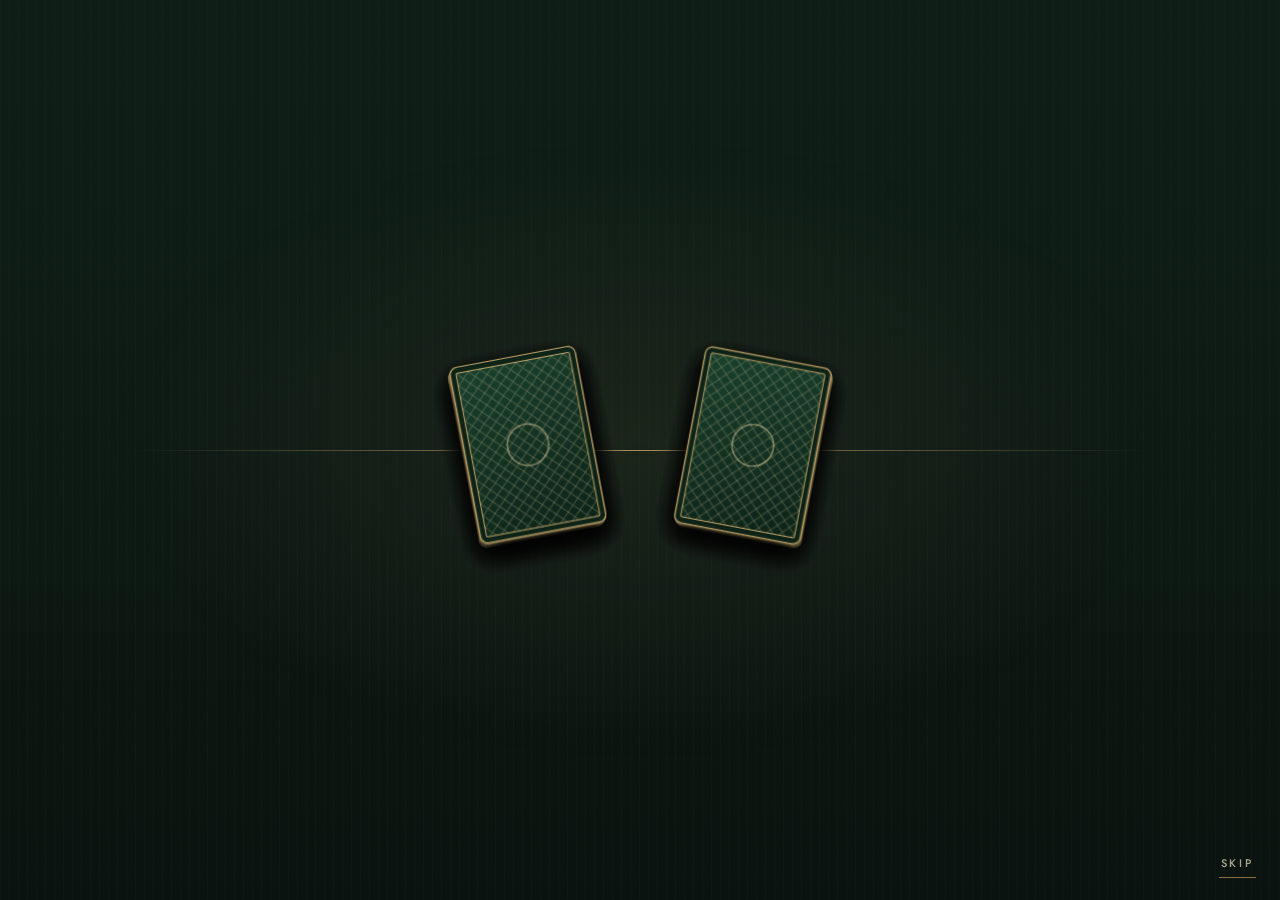
<file: web/index.html>
<!doctype html>
<html lang="en">
<head>
<meta charset="utf-8">
<meta name="viewport" content="width=device-width, initial-scale=1">
<title>Gilded Ace</title>
<meta name="description" content="Gilded Ace: a private card club. Play-money Blackjack, Red Dog and Texas Hold'em with friends.">
<meta name="theme-color" content="#0b1410">
<meta property="og:title" content="Gilded Ace · A Private Card Club">
<meta property="og:description" content="Private play-money card tables. Blackjack, Red Dog and Texas Hold'em.">
<meta property="og:image" content="/logo.svg">
<link rel="icon" href="logo.svg" type="image/svg+xml">
<link rel="apple-touch-icon" href="logo.svg">
<link rel="preconnect" href="https://fonts.googleapis.com">
<link rel="preconnect" href="https://fonts.gstatic.com" crossorigin>
<link href="https://fonts.googleapis.com/css2?family=Cormorant+Garamond:ital,wght@0,500;0,600;0,700;1,500;1,600&family=Cormorant+SC:wght@500;600;700&family=Jost:wght@400;500;600&display=swap" rel="stylesheet">
<link rel="stylesheet" href="style.css">
<script src="deck.js" defer></script>
<script src="intro.js" defer></script>
<script src="app.js" defer></script>
</head>
<body>

<!-- Shared crest, drawn once and reused with <use>. -->
<svg width="0" height="0" style="position:absolute" aria-hidden="true">
  <defs>
    <linearGradient id="brass" x1="0" y1="0" x2="0" y2="1">
      <stop offset="0" stop-color="#ead7a2"/>
      <stop offset=".5" stop-color="#c2a468"/>
      <stop offset="1" stop-color="#8a7040"/>
    </linearGradient>
    <path id="crestRing" d="M100,100 m-77,0 a77,77 0 1,1 154,0 a77,77 0 1,1 -154,0"/>
    <symbol id="spade" viewBox="0 0 64 64">
      <path d="M32 6c-7.5 9.8-18 15.2-18 24.8 0 5.9 4.6 10 9.8 10 3.3 0 5.7-1.3 7-3.4-.6 4.9-2.9 9-6.4 11.9h15.2c-3.5-2.9-5.8-7-6.4-11.9 1.3 2.1 3.7 3.4 7 3.4 5.2 0 9.8-4.1 9.8-10C50 21.2 39.5 15.8 32 6z"/>
    </symbol>
    <symbol id="crest" viewBox="0 0 200 200">
      <circle cx="100" cy="100" r="97" fill="#0e2119" stroke="url(#brass)" stroke-width="1.6"/>
      <circle cx="100" cy="100" r="91" fill="none" stroke="url(#brass)" stroke-width=".6"/>
      <text fill="url(#brass)" font-family="'Cormorant SC', Georgia, serif" font-size="13" font-weight="600" letter-spacing="2">
        <textPath href="#crestRing" textLength="470" lengthAdjust="spacing">Gilded Ace · A Private Card Club · Est. MMXXVI ·</textPath>
      </text>
      <circle cx="100" cy="100" r="64" fill="none" stroke="url(#brass)" stroke-width="1.2"/>
      <circle cx="100" cy="100" r="60" fill="none" stroke="url(#brass)" stroke-width=".5" stroke-dasharray="1.5 3"/>
      <use href="#spade" x="62" y="58" width="76" height="76" fill="url(#brass)"/>
      <path d="M78 146h44" stroke="url(#brass)" stroke-width=".8"/>
      <path d="M100 142l3 4-3 4-3-4z" fill="url(#brass)"/>
    </symbol>
  </defs>
</svg>

<!-- Opening sequence (intro.js). Removed from the page once it finishes. -->
<div id="intro" class="intro" aria-hidden="true">
  <div class="intro-curtain top"></div>
  <div class="intro-curtain bottom"></div>
  <div class="intro-stage">
    <div class="intro-line"></div>
    <div id="introDeck" class="intro-deck"></div>
    <svg class="intro-crest" viewBox="0 0 200 200"><use href="#crest"/></svg>
    <div class="intro-word">Gilded Ace</div>
    <div class="intro-tag">A private card club</div>
  </div>
  <button id="introSkip" class="intro-skip" type="button">Skip</button>
</div>

<!-- Join screen -->
<main id="join" class="join" hidden>
  <svg class="crest-xl" viewBox="0 0 200 200" role="img" aria-label="Gilded Ace crest"><use href="#crest"/></svg>
  <h1 class="wordmark">Gilded Ace</h1>
  <p class="tagline">A private card club</p>
  <div class="rule" aria-hidden="true"><span>&spades;</span></div>
  <form id="joinForm" class="panel">
    <label for="nameInput">Your name, for the register</label>
    <input id="nameInput" class="input" type="text" maxlength="16" autocomplete="off" placeholder="e.g. Whitmore" required>
    <p id="joinHelp" class="help">2 to 16 letters, digits, underscore or dash. Members begin with 1,000 house chips.</p>
    <button class="btn primary full" type="submit">Take your seat</button>
  </form>
  <ul class="games" aria-label="Games at the tables">
    <li><i>I</i><b>Blackjack</b><span>Twenty-one, dealer stands on seventeen</span></li>
    <li><i>II</i><b>Red Dog</b><span>Wager on the card between</span></li>
    <li><i>III</i><b>Hold'em</b><span>No-limit poker among friends</span></li>
  </ul>
  <p class="fine">Play money only &middot; membership is complimentary</p>
</main>

<!-- Lobby: list of rooms, create a room, join by code -->
<div id="lobby" class="room" hidden>
  <header class="hdr">
    <nav class="hdr-side">
      <button class="hbtn" data-drawer="rules">Rules</button>
      <button class="hbtn" data-drawer="leaderboard">Leaderboard</button>
      <button class="hbtn" data-drawer="history">History</button>
    </nav>
    <div class="brand"><h1><img class="logo-sm" src="logo.svg" alt="" width="34" height="34">Gilded Ace</h1><small>The drawing room</small></div>
    <div class="hdr-side right">
      <span id="lobbyBalance" class="balance">&nbsp;</span>
      <button id="lobbyLeave" class="hbtn">Leave</button>
    </div>
  </header>
  <div class="lobby-grid">
    <section class="panel">
      <h2>Open a room</h2>
      <form id="createForm">
        <label for="roomName">Room name</label>
        <input id="roomName" class="input" type="text" maxlength="24" autocomplete="off" placeholder="The Library">
        <button class="btn primary full" type="submit">Create room</button>
      </form>
      <h2>Join with a code</h2>
      <form id="codeForm">
        <label for="roomCode">Room code</label>
        <input id="roomCode" class="input code" type="text" maxlength="5" autocomplete="off" placeholder="K7Q2X">
        <button class="btn full" type="submit">Join room</button>
      </form>
    </section>
    <section class="panel">
      <h2>Rooms</h2>
      <div id="roomList" class="room-list"></div>
    </section>
  </div>
</div>

<!-- Table screen -->
<div id="room" class="room" hidden>
  <header class="hdr">
    <nav class="hdr-side">
      <button class="hbtn" data-drawer="rules">Rules</button>
      <button class="hbtn" data-drawer="leaderboard">Leaderboard</button>
      <button class="hbtn" data-drawer="history">History</button>
    </nav>
    <div class="brand"><h1><img class="logo-sm" src="logo.svg" alt="" width="34" height="34">Gilded Ace</h1><small id="subtitle">Play money</small></div>
    <div class="hdr-side right">
      <button id="codeBtn" class="hbtn code-chip" title="Copy the room code to invite friends">Code</button>
      <span id="balance" class="balance">&nbsp;</span>
      <button id="leaveBtn" class="hbtn">Leave room</button>
    </div>
  </header>

  <div class="middle">
    <section class="plaque" aria-label="Table log">
      <h2>The Ledger</h2>
      <div id="log" class="log" aria-live="polite"></div>
    </section>
    <section class="tablearea">
      <div id="table" class="tablebox"></div>
    </section>
  </div>

  <section id="dock" class="dock" aria-live="assertive"></section>
</div>

<div id="banner" class="banner" role="status" hidden></div>

<div id="dim" class="dim" hidden></div>
<aside id="drawer" class="drawer" hidden aria-modal="true" role="dialog">
  <button id="drawerClose" class="xbtn" aria-label="Close">&times;</button>
  <div id="drawerBody"></div>
</aside>

</body>
</html>
</file>
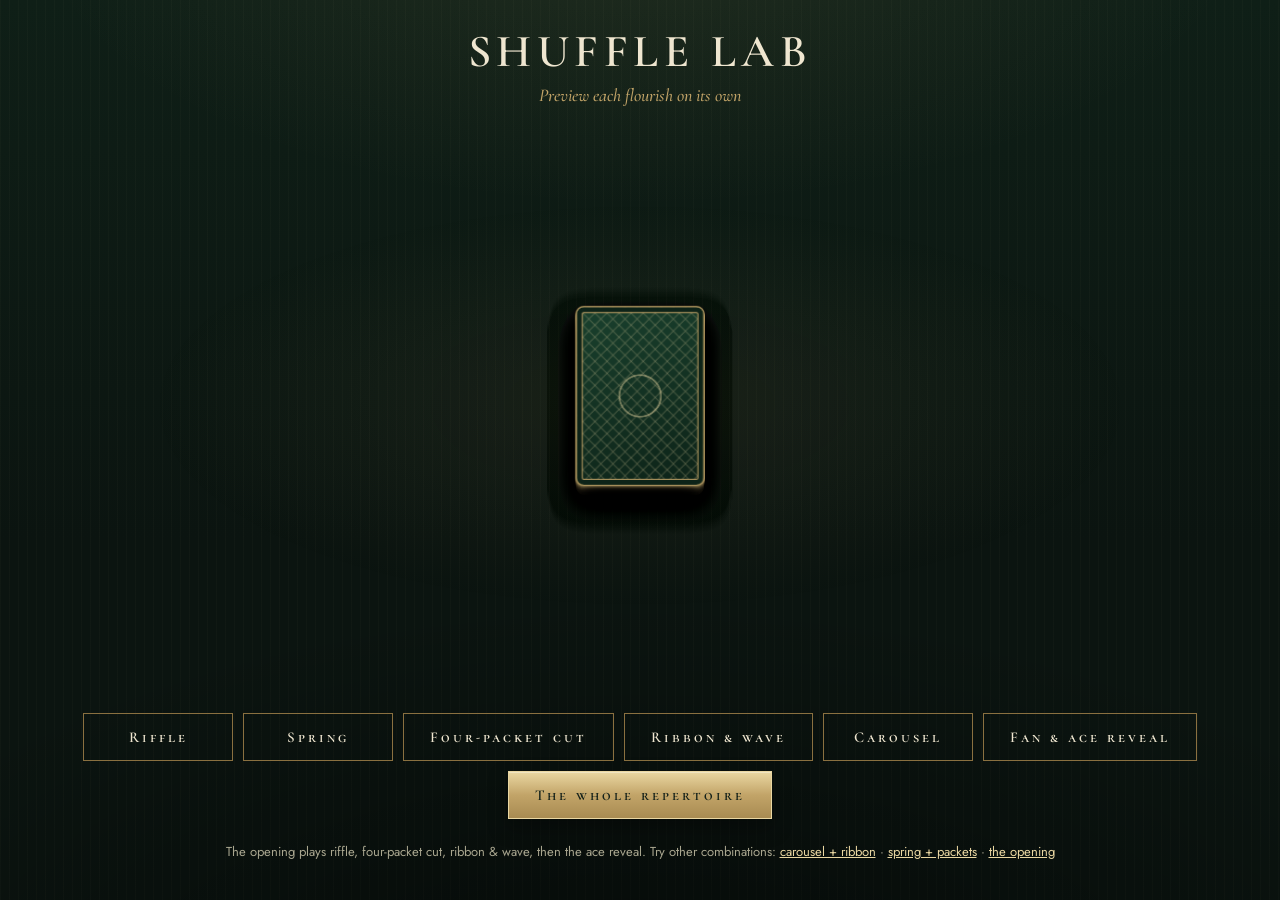
<file: web/shuffles.html>
<!doctype html>
<html lang="en">
<head>
<meta charset="utf-8">
<meta name="viewport" content="width=device-width, initial-scale=1">
<title>Shuffle Lab · Gilded Ace</title>
<meta name="theme-color" content="#0b1410">
<link rel="icon" href="logo.svg" type="image/svg+xml">
<link rel="preconnect" href="https://fonts.googleapis.com">
<link rel="preconnect" href="https://fonts.gstatic.com" crossorigin>
<link href="https://fonts.googleapis.com/css2?family=Cormorant+Garamond:ital,wght@0,500;0,600;0,700;1,500;1,600&family=Cormorant+SC:wght@500;600;700&family=Jost:wght@400;500;600&display=swap" rel="stylesheet">
<link rel="stylesheet" href="style.css">
<style>
  body { overflow-x: hidden; }
  .lab { min-height: 100%; display: flex; flex-direction: column; }
  .lab-head { text-align: center; padding: 28px 16px 8px; }
  .lab-head h1 { margin: 0; font: 600 clamp(30px, 5vw, 46px)/1 var(--serif); letter-spacing: .12em; text-transform: uppercase; }
  .lab-head p { margin: 10px 0 0; font: italic 500 18px var(--serif); color: var(--brass); }
  .lab-stage { position: relative; flex: 1; min-height: 460px; perspective: 1400px; overflow: hidden;
    background: radial-gradient(ellipse 55% 50% at 50% 50%, rgba(194,164,104,.08), transparent 70%); }
  .lab-bar { display: flex; flex-wrap: wrap; justify-content: center; gap: 10px; padding: 16px 16px 10px; }
  .lab-bar .btn { min-width: 150px; }
  .lab-note { text-align: center; padding: 0 16px 26px; font-size: 13px; color: var(--muted); }
  .lab-note a { color: var(--brass-hi); }
  .lab-now { position: absolute; left: 0; right: 0; bottom: 18px; text-align: center; font: italic 500 18px var(--serif); color: var(--brass); }
</style>
</head>
<body>
<div class="lab">
  <header class="lab-head">
    <h1>Shuffle Lab</h1>
    <p>Preview each flourish on its own</p>
  </header>
  <section class="lab-stage">
    <div id="labDeck" class="intro-deck"></div>
    <div id="labNow" class="lab-now"></div>
  </section>
  <nav class="lab-bar" id="labBar">
    <button class="btn" data-run="riffle">Riffle</button>
    <button class="btn" data-run="spring">Spring</button>
    <button class="btn" data-run="packets">Four-packet cut</button>
    <button class="btn" data-run="ribbon">Ribbon &amp; wave</button>
    <button class="btn" data-run="carousel">Carousel</button>
    <button class="btn" data-run="riffle,fanReveal">Fan &amp; ace reveal</button>
    <button class="btn primary" data-run="riffle,spring,packets,ribbon,carousel,fanReveal">The whole repertoire</button>
  </nav>
  <p class="lab-note">
    The opening plays riffle, four-packet cut, ribbon &amp; wave, then the ace reveal.
    Try other combinations: <a href="/?intro=carousel,ribbon">carousel + ribbon</a> ·
    <a href="/?intro=spring,packets">spring + packets</a> · <a href="/?intro">the opening</a>
  </p>
</div>
<script src="deck.js"></script>
<script>
  'use strict';
  (() => {
    const box = document.getElementById('labDeck');
    const now = document.getElementById('labNow');
    const buttons = [...document.querySelectorAll('[data-run]')];
    const names = { riffle: 'Riffle', spring: 'Spring', packets: 'Four-packet cut', ribbon: 'Ribbon & wave', carousel: 'Carousel', fanReveal: 'Fan & ace reveal' };
    let busy = false;
    let deck = new GADeck(box);
    deck.deal();

    async function play(list) {
      if (busy) return;
      busy = true;
      buttons.forEach((b) => { b.disabled = true; });
      deck = new GADeck(box);
      await deck.deal();
      for (const name of list) {
        now.textContent = names[name] || name;
        await GADeck.wait(180);
        await deck[name]();
      }
      await GADeck.wait(900);
      now.textContent = '';
      buttons.forEach((b) => { b.disabled = false; });
      busy = false;
    }
    buttons.forEach((b) => b.addEventListener('click', () => play(b.dataset.run.split(','))));
  })();
</script>
</body>
</html>
</file>
<file: web/style.css>
/* Gilded Ace - "Members' Club" theme: racing green, ivory, antique brass, mahogany. */
:root {
  --ink: #0b1410;          /* page */
  --green: #10241b;        /* panels */
  --green-2: #16301f;
  --felt-hi: #2b6046; --felt: #1a4430; --felt-lo: #0e271b;
  --wood-hi: #6a3a22; --wood: #4a2616; --wood-lo: #2a140b;
  --ivory: #efe6d0; --ivory-2: #e3d6b6; --muted: #a9a68f;
  --brass-hi: #ead7a2; --brass: #c2a468; --brass-lo: #8a7040;
  --oxblood: #6b1d24; --oxblood-hi: #8c2a32;
  --bad: #e7a1a1;
  --line: rgba(194,164,104,.28);
  --serif: 'Cormorant Garamond', Garamond, Georgia, serif;
  --caps: 'Cormorant SC', 'Cormorant Garamond', Georgia, serif;
  --sans: Jost, 'Helvetica Neue', system-ui, sans-serif;
  --ease: cubic-bezier(.2,.8,.2,1);
}
* { box-sizing: border-box; }
[hidden] { display: none !important; }
html, body { margin: 0; height: 100%; }
body {
  font-family: var(--sans); color: var(--ivory); background-color: var(--ink);
  background-image:
    radial-gradient(ellipse 80% 55% at 50% -10%, rgba(194,164,104,.10), transparent 60%),
    radial-gradient(ellipse 120% 90% at 50% 120%, rgba(0,0,0,.6), transparent 60%),
    repeating-linear-gradient(90deg, rgba(234,215,162,.022) 0 1px, transparent 1px 9px),
    linear-gradient(180deg, #0f1f17, #0b1410 60%);
  background-attachment: fixed;
  -webkit-font-smoothing: antialiased;
}
button { font-family: inherit; cursor: pointer; }
button:focus-visible, input:focus-visible { outline: 1px solid var(--brass-hi); outline-offset: 3px; }
.gold { color: var(--brass); }
::selection { background: var(--brass); color: var(--ink); }
* { scrollbar-width: thin; scrollbar-color: var(--brass-lo) transparent; }
::-webkit-scrollbar { width: 8px; height: 8px; }
::-webkit-scrollbar-thumb { background: var(--brass-lo); }
::-webkit-scrollbar-track { background: transparent; }

/* ---------- buttons ---------- */
.btn { font: 600 15px var(--caps); letter-spacing: .2em; padding: 12px 26px; min-height: 48px;
  border: 1px solid var(--brass-lo); background: transparent; color: var(--ivory);
  transition: border-color .2s, background .2s, color .2s, transform .08s; }
.btn:not(:disabled):hover { border-color: var(--brass); background: rgba(194,164,104,.06); }
.btn.primary { background: linear-gradient(180deg, var(--brass-hi), var(--brass) 50%, #a88b52); color: #14211a; border-color: var(--brass-hi);
  box-shadow: inset 0 1px 0 rgba(255,255,255,.35), 0 8px 20px rgba(0,0,0,.35); }
.btn.primary:not(:disabled):hover { background: linear-gradient(180deg, #f3e3b6, var(--brass-hi) 50%, var(--brass)); }
.btn:not(:disabled):active { transform: translateY(1px); }
.btn.small { padding: 7px 14px; min-height: 36px; font-size: 13px; }
.btn.full { width: 100%; }
.btn:disabled { opacity: .35; cursor: default; }
.btn kbd { font: 500 10px var(--sans); opacity: .6; margin-left: 6px; letter-spacing: .05em; }
.hbtn { font: 500 11px var(--sans); letter-spacing: .22em; text-transform: uppercase; color: var(--ivory-2); border: 0; border-bottom: 1px solid transparent;
  padding: 10px 4px; margin: 0 6px; background: transparent; transition: color .2s, border-color .2s; }
.hbtn:hover { color: var(--brass-hi); border-bottom-color: var(--brass); }
.pill { border: 1px solid var(--brass-lo); padding: 8px 14px; font: 500 11px var(--sans); letter-spacing: .16em; text-transform: uppercase; color: var(--ivory-2); background: transparent; transition: all .2s; }
.pill:hover { border-color: var(--brass); }
.pill.on { background: var(--brass); color: #14211a; border-color: var(--brass-hi); }

/* ---------- join ---------- */
.join { min-height: 100%; display: flex; flex-direction: column; align-items: center; justify-content: center; padding: 40px 16px; text-align: center; }
.crest-xl { width: 132px; height: 132px; margin-bottom: 22px; filter: drop-shadow(0 14px 24px rgba(0,0,0,.6)); animation: rise .9s var(--ease) both; }
.wordmark { margin: 0; font: 600 clamp(40px, 8vw, 76px)/1 var(--serif); letter-spacing: .14em; padding-left: .14em; text-transform: uppercase;
  color: var(--ivory); text-shadow: 0 2px 0 rgba(0,0,0,.4); animation: rise .9s .1s var(--ease) both; }
.tagline { margin: 14px 0 0; font: italic 500 20px var(--serif); letter-spacing: .06em; color: var(--brass); animation: rise .9s .2s var(--ease) both; }
.rule { display: flex; align-items: center; gap: 16px; margin: 22px 0 30px; color: var(--brass); font-size: 14px; animation: rise .9s .25s var(--ease) both; }
.rule::before, .rule::after { content: ""; width: 90px; height: 1px; background: linear-gradient(90deg, transparent, var(--brass)); }
.rule::after { background: linear-gradient(90deg, var(--brass), transparent); }
.panel { width: min(520px, 100%); text-align: left; padding: 30px 32px; position: relative;
  background: linear-gradient(170deg, rgba(22,48,31,.92), rgba(12,26,19,.96));
  border: 1px solid var(--brass-lo); box-shadow: inset 0 0 0 4px rgba(11,20,16,.9), inset 0 0 0 5px var(--line), 0 30px 60px rgba(0,0,0,.45); }
.join .panel { animation: rise .9s .32s var(--ease) both; }
.panel label { display: block; font: 500 10.5px var(--sans); letter-spacing: .28em; text-transform: uppercase; color: var(--brass); margin-bottom: 10px; }
.input { width: 100%; height: 52px; background: rgba(5,12,9,.6); border: 0; border-bottom: 1px solid var(--brass-lo); color: var(--ivory);
  font: 500 22px var(--serif); padding: 0 4px; transition: border-color .2s, background .2s; }
.input::placeholder { color: #5d6656; font-style: italic; }
.input:focus { outline: none; border-bottom-color: var(--brass-hi); background: rgba(5,12,9,.85); }
.help { margin: 12px 0 22px; font-size: 13px; line-height: 1.5; color: var(--muted); }
.help.err { color: var(--bad); }
.games { list-style: none; margin: 26px 0 0; padding: 0; width: min(520px, 100%); display: grid; grid-template-columns: repeat(3, 1fr); gap: 1px;
  background: var(--line); border: 1px solid var(--line); animation: rise .9s .4s var(--ease) both; }
.games li { background: rgba(11,20,16,.92); padding: 16px 12px 18px; text-align: center; transition: background .25s; }
.games li:hover { background: rgba(22,48,31,.95); }
.games i { display: block; font: italic 500 13px var(--serif); color: var(--brass-lo); margin-bottom: 2px; }
.games b { display: block; font: 600 19px var(--caps); letter-spacing: .08em; color: var(--ivory); margin-bottom: 4px; }
.games span { font-size: 12px; color: var(--muted); line-height: 1.4; }
.fine { margin-top: 30px; font: italic 500 15px var(--serif); letter-spacing: .04em; color: #7f8573; animation: rise .9s .45s var(--ease) both; }

/* ---------- lobby ---------- */
.lobby-grid { flex: 1; overflow-y: auto; display: grid; grid-template-columns: minmax(280px, 420px) minmax(0, 1fr); gap: 24px; align-items: start;
  width: 100%; max-width: 1200px; margin: 0 auto; padding: 30px 24px; }
.lobby-grid .panel { width: auto; }
.lobby-grid h2 { margin: 0 0 16px; font: 600 24px var(--serif); letter-spacing: .04em; color: var(--ivory); }
.lobby-grid h2::after { content: ""; display: block; width: 36px; height: 1px; background: var(--brass); margin-top: 8px; }
.lobby-grid form { margin-bottom: 30px; display: flex; flex-direction: column; gap: 12px; }
.input.code { text-transform: uppercase; letter-spacing: .4em; font-family: var(--caps); }
.room-row { display: flex; align-items: center; gap: 14px; padding: 16px 8px; border-top: 1px solid var(--line); transition: background .2s; }
.room-row:hover { background: rgba(194,164,104,.04); }
.room-row .info { flex: 1; min-width: 0; }
.room-row b { display: block; font: 600 20px var(--serif); white-space: nowrap; overflow: hidden; text-overflow: ellipsis; }
.room-row small { color: var(--muted); font-size: 12.5px; }
.room-row .tag { font: 500 10px var(--sans); letter-spacing: .18em; text-transform: uppercase; padding: 4px 8px; border: 1px solid var(--brass-lo); color: var(--brass-hi); white-space: nowrap; }
.empty { color: var(--muted); font: italic 500 17px var(--serif); padding: 18px 0; }
.code-chip { font-family: var(--caps); font-size: 14px; letter-spacing: .26em; color: var(--brass-hi); }

/* ---------- room layout ---------- */
.room { height: 100%; display: flex; flex-direction: column; animation: fade .5s ease both; }
.hdr { flex: none; height: 84px; display: flex; align-items: center; justify-content: space-between; gap: 12px; padding: 0 24px;
  border-bottom: 1px solid var(--line); background: linear-gradient(rgba(5,12,9,.9), rgba(11,20,16,.4)); box-shadow: 0 1px 0 rgba(0,0,0,.5); }
.hdr-side { display: flex; gap: 4px; align-items: center; flex: 1; }
.hdr-side.right { justify-content: flex-end; gap: 10px; }
.brand { text-align: center; }
.brand h1 { margin: 0; display: inline-flex; align-items: center; gap: 12px; font: 600 28px/1 var(--serif); letter-spacing: .16em; text-transform: uppercase; color: var(--ivory); white-space: nowrap; }
.brand small { display: block; margin-top: 4px; font: italic 500 14px var(--serif); letter-spacing: .06em; color: var(--brass); }
.logo-sm { width: 34px; height: 34px; flex: none; }
.balance { font: 600 17px var(--caps); letter-spacing: .1em; color: var(--brass-hi); border: 1px solid var(--brass-lo); padding: 8px 16px; white-space: nowrap; background: rgba(5,12,9,.5); }

.middle { flex: 1; min-height: 0; display: grid; grid-template-columns: 290px 1fr; gap: 18px; padding: 18px 24px 0; }
.plaque { min-height: 0; display: flex; flex-direction: column; padding: 16px 18px;
  background: linear-gradient(170deg, rgba(22,48,31,.92), rgba(12,26,19,.96));
  border: 1px solid var(--brass-lo); box-shadow: inset 0 0 0 4px rgba(11,20,16,.9), inset 0 0 0 5px var(--line); }
.plaque h2 { margin: 2px 0 10px; font: 600 20px var(--serif); letter-spacing: .08em; text-align: center; color: var(--ivory); }
.log { flex: 1; overflow-y: auto; }
.log p { margin: 0; padding: 8px 0; border-top: 1px solid var(--line); font-size: 13.5px; line-height: 1.45; color: var(--ivory-2); overflow-wrap: anywhere; }
.log p.d { color: var(--brass); font: italic 600 16px var(--serif); text-align: center; border-top: 0; padding-top: 14px; }
.log p.h { color: var(--brass-hi); }
.log p.q { color: #868a76; font-size: 11.5px; }
.chipcard { display: inline-block; background: var(--ivory); color: #15130f; border-radius: 2px; padding: 0 4px; font: 700 13px var(--caps); margin: 0 1px; }
.chipcard.r { color: #9b1b25; }

.tablearea { min-height: 0; display: flex; align-items: center; justify-content: center; padding: 104px 90px 64px; }
/* The table shrinks with short windows so the seats above it never reach the header. */
.tablebox { position: relative; width: min(100%, 940px, max(360px, calc((100vh - 450px) * 2.76))); aspect-ratio: 940 / 340; }

/* ---------- felt: green baize on a mahogany rail with a brass inlay ---------- */
.felt { position: absolute; inset: 0; border-radius: 999px;
  background:
    radial-gradient(ellipse at 50% 38%, var(--felt-hi) 0, var(--felt) 48%, var(--felt-lo) 100%);
  box-shadow:
    0 0 0 2px var(--brass-lo),
    0 0 0 16px var(--wood),
    0 0 0 17px var(--wood-hi),
    0 0 0 19px var(--brass),
    0 0 0 20px var(--wood-lo),
    0 40px 70px rgba(0,0,0,.75),
    inset 0 0 90px rgba(0,0,0,.5); }
.felt::before { content: ""; position: absolute; inset: 9%; border-radius: 999px; border: 1px solid rgba(234,215,162,.22); }
.felt::after { content: ""; position: absolute; inset: 0; border-radius: inherit; pointer-events: none; opacity: .5;
  background: repeating-radial-gradient(circle at 30% 20%, rgba(255,255,255,.012) 0 1px, transparent 1px 3px); }
.felt-center { position: absolute; inset: 0 0 14% 0; display: flex; flex-direction: column; align-items: center; justify-content: center; gap: 10px; text-align: center; z-index: 1; }
.insc { font: 600 13px var(--caps); letter-spacing: .26em; color: rgba(234,215,162,.6); }
.cards-row { display: flex; gap: 10px; justify-content: center; }
.felt-title { font: italic 600 30px var(--serif); letter-spacing: .03em; color: var(--ivory); }
.felt-sub { font-size: 14px; color: var(--ivory-2); letter-spacing: .04em; }
.pot { font: 700 20px var(--caps); letter-spacing: .12em; color: var(--brass-hi); }

/* ---------- cards ---------- */
.card { width: 66px; height: 92px; border-radius: 6px; position: relative; flex: none; color: #15130f;
  background: linear-gradient(160deg, #fbf6e8, #ece2c8); font-family: var(--caps);
  border: 1px solid #cdbb8d; box-shadow: inset 0 0 0 3px #fbf6e8, inset 0 0 0 4px rgba(138,112,64,.35), 0 6px 14px rgba(0,0,0,.5); animation: deal .3s var(--ease); }
.card::before { content: attr(data-r); position: absolute; left: 8px; top: 4px; font-size: 21px; font-weight: 700; }
.card::after { content: attr(data-s); position: absolute; inset: 0; display: grid; place-items: center; font-size: 38px; padding-top: 12px; }
.card.r { color: #9b1b25; }
.card.back { border: 1px solid var(--brass);
  background:
    linear-gradient(45deg, transparent 46%, rgba(234,215,162,.35) 47% 53%, transparent 54%) 0 0 / 10px 10px,
    linear-gradient(-45deg, transparent 46%, rgba(234,215,162,.35) 47% 53%, transparent 54%) 0 0 / 10px 10px,
    linear-gradient(160deg, #173a29, #0e2419);
  box-shadow: inset 0 0 0 3px #0e2419, inset 0 0 0 4px var(--brass), 0 6px 14px rgba(0,0,0,.5); }
.card.back::before, .card.back::after { content: none; }
.card.big { width: 90px; height: 126px; }
.card.big::before { font-size: 29px; }
.card.big::after { font-size: 52px; padding-top: 18px; }
.card.sm { width: 42px; height: 59px; border-radius: 4px; }
.card.sm::before { font-size: 15px; left: 5px; top: 2px; }
.card.sm::after { font-size: 22px; padding-top: 8px; }
.card.mini { width: 26px; height: 37px; border-radius: 3px; }
.hand { display: flex; gap: 4px; justify-content: center; flex-wrap: wrap; }
.hand.stacked .card + .card { margin-left: -12px; }
@keyframes deal { from { transform: translateY(-16px) rotate(-4deg); opacity: 0; } to { transform: none; opacity: 1; } }

/* ---------- seats ---------- */
.seats { position: absolute; inset: 0; pointer-events: none; z-index: 2; }
.seat { position: absolute; transform: translate(-50%, -50%); display: flex; flex-direction: column; align-items: center; gap: 4px; width: 150px; pointer-events: auto; }
.avatar { width: 50px; height: 50px; border-radius: 50%; display: grid; place-items: center; position: relative; font: 700 22px var(--caps); color: var(--brass-hi);
  background: radial-gradient(circle at 35% 30%, #23503a, #10241b 70%); box-shadow: 0 0 0 1px var(--brass), 0 0 0 4px #0b1410, 0 0 0 5px var(--brass-lo), 0 6px 12px rgba(0,0,0,.6); }
.dealer-btn { position: absolute; right: -14px; bottom: -4px; width: 22px; height: 22px; border-radius: 50%; background: var(--ivory); color: #15130f; font: 700 12px var(--caps); display: grid; place-items: center; box-shadow: 0 0 0 1px var(--brass-lo); }
.plate { background: rgba(8,16,12,.92); border: 1px solid var(--brass-lo); padding: 4px 10px; min-width: 120px; text-align: center; }
.plate b { display: block; font: 600 15px var(--serif); white-space: nowrap; overflow: hidden; text-overflow: ellipsis; }
.plate em { font-style: normal; font: 600 13px var(--caps); color: var(--brass-hi); letter-spacing: .06em; }
.status { font: 500 10.5px var(--sans); letter-spacing: .16em; text-transform: uppercase; color: var(--ivory-2); text-align: center; }
.status.win { color: #14211a; background: var(--brass-hi); padding: 2px 8px; }
.seat.folded { opacity: .45; }
.seat.away .avatar { filter: grayscale(1); opacity: .55; }
.seat.turn .avatar { box-shadow: 0 0 0 1px var(--brass-hi), 0 0 0 4px #0b1410, 0 0 0 5px var(--brass-hi), 0 0 26px 6px rgba(234,215,162,.35); }

/* ---------- dock ---------- */
.dock { flex: none; margin: 18px 24px 20px; min-height: 140px; padding: 16px 28px;
  background: linear-gradient(170deg, rgba(22,48,31,.95), rgba(10,22,16,.98));
  border: 1px solid var(--brass-lo); box-shadow: inset 0 0 0 4px rgba(11,20,16,.9), inset 0 0 0 5px var(--line);
  display: flex; align-items: center; gap: 26px; flex-wrap: wrap; transition: border-color .3s, box-shadow .3s; }
.dock.mine-turn { border-color: var(--brass); box-shadow: inset 0 0 0 4px rgba(11,20,16,.9), inset 0 0 0 5px var(--brass-lo), 0 0 34px rgba(234,215,162,.12); }
.dock-cards { display: flex; gap: 6px; }
.dock-main { flex: 1; min-width: 260px; }
.dock-line { display: flex; justify-content: space-between; gap: 12px; font-size: 14px; color: var(--ivory-2); margin-bottom: 8px; }
.dock-line b { color: var(--brass-hi); font-weight: 600; }
.timer { height: 2px; background: rgba(194,164,104,.15); margin-bottom: 14px; }
.timer i { display: block; height: 100%; width: 100%; background: linear-gradient(90deg, var(--brass-lo), var(--brass-hi)); }
.timer.urgent i { background: var(--oxblood-hi); }
.controls { display: flex; gap: 10px; align-items: center; flex-wrap: wrap; }
.field-label { font: 500 10px var(--sans); letter-spacing: .26em; text-transform: uppercase; color: var(--brass); display: block; margin-bottom: 6px; }
.num { width: 120px; height: 48px; background: rgba(5,12,9,.6); border: 0; border-bottom: 1px solid var(--brass-lo); color: var(--brass-hi); font: 700 24px var(--caps); text-align: center; }
.range { display: flex; align-items: center; gap: 10px; font-size: 13px; color: var(--ivory-2); }
.range input { width: 200px; accent-color: var(--brass); }
.range b { color: var(--brass-hi); min-width: 44px; }
.stepper { display: flex; align-items: center; gap: 10px; }
.stepper button { width: 36px; height: 36px; border: 1px solid var(--brass-lo); background: transparent; color: var(--brass-hi); font: 600 18px var(--sans); transition: border-color .2s; }
.stepper button:hover { border-color: var(--brass); }
.stepper span { font: 700 22px var(--caps); min-width: 24px; text-align: center; }
.waiting { font: italic 600 19px var(--serif); letter-spacing: .03em; color: var(--brass-hi); }

/* ---------- drawer, banner ---------- */
.dim { position: fixed; inset: 0; background: rgba(3,8,6,.65); z-index: 20; animation: fade .25s ease both; }
.drawer { position: fixed; top: 0; right: 0; bottom: 0; width: min(520px, 100%); z-index: 21; overflow-y: auto; padding: 32px 32px;
  background: linear-gradient(170deg, #16301f, #0c1a13); border-left: 1px solid var(--brass-lo); box-shadow: -30px 0 60px rgba(0,0,0,.6); animation: slide .35s var(--ease) both; }
.drawer h2 { margin: 0 0 20px; font: 600 32px var(--serif); letter-spacing: .04em; color: var(--ivory); }
.drawer h3 { margin: 22px 0 8px; font: 600 15px var(--caps); letter-spacing: .2em; color: var(--brass-hi); }
.drawer pre { white-space: pre-wrap; font: 14px/1.65 var(--sans); color: var(--ivory-2); margin: 0; }
.xbtn { position: absolute; right: 22px; top: 22px; width: 40px; height: 40px; border: 1px solid var(--brass-lo); background: transparent; color: var(--ivory); font-size: 22px; transition: border-color .2s; }
.xbtn:hover { border-color: var(--brass); }
.tabs { display: flex; border-bottom: 1px solid var(--line); margin-bottom: 16px; }
.tab { padding: 10px 16px; font: 500 11px var(--sans); letter-spacing: .18em; text-transform: uppercase; color: var(--muted); background: transparent; border: 0; border-bottom: 2px solid transparent; }
.tab.on { color: var(--brass-hi); border-bottom-color: var(--brass); }
.rank-row { display: flex; gap: 12px; padding: 12px 0; border-top: 1px solid var(--line); align-items: baseline; }
.rank-row .n { font: italic 600 20px var(--serif); color: var(--brass); width: 28px; }
.rank-row .who { flex: 1; font: 600 18px var(--serif); }
.rank-row .v { font: 700 17px var(--caps); color: var(--brass-hi); }
.rank-row .v.neg, td.neg { color: var(--bad); }
table.hist { width: 100%; border-collapse: collapse; font-size: 13px; }
table.hist th { text-align: left; font: 500 10px var(--sans); letter-spacing: .18em; text-transform: uppercase; color: var(--brass); padding: 8px 4px; border-bottom: 1px solid var(--brass-lo); }
table.hist td { padding: 9px 4px; border-bottom: 1px solid var(--line); }
td.pos { color: var(--brass-hi); }
.banner { position: fixed; left: 50%; top: 96px; transform: translateX(-50%); z-index: 30; padding: 11px 22px; border: 1px solid var(--oxblood-hi); background: #2a0d10; color: #f3d6d6;
  font: 500 12px var(--sans); letter-spacing: .12em; text-transform: uppercase; max-width: calc(100% - 32px); text-align: center; box-shadow: 0 12px 30px rgba(0,0,0,.5); }
.banner.info { border-color: var(--brass-lo); background: #10241b; color: var(--brass-hi); }

/* ---------- opening sequence ---------- */
.intro { position: fixed; inset: 0; z-index: 100; overflow: hidden; cursor: pointer; }
.intro-curtain { position: absolute; left: 0; right: 0; height: 50.5%;
  background:
    repeating-linear-gradient(90deg, rgba(234,215,162,.02) 0 1px, transparent 1px 9px),
    linear-gradient(180deg, #0f1f17, #0d1a14); }
.intro-curtain.bottom { background-image: repeating-linear-gradient(90deg, rgba(234,215,162,.02) 0 1px, transparent 1px 9px), linear-gradient(180deg, #0d1a14, #0a130f); }
.intro-curtain.top { top: 0; background-color: #0d1a14; }
.intro-curtain.bottom { bottom: 0; }
.intro-stage { position: absolute; inset: 0; display: grid; place-items: center; perspective: 1400px;
  background: radial-gradient(ellipse 60% 50% at 50% 50%, rgba(194,164,104,.08), transparent 70%); }
.intro-line { position: absolute; left: 10%; right: 10%; top: 50%; height: 1px; transform: scaleX(0);
  background: linear-gradient(90deg, transparent, var(--brass), transparent); }
.intro-deck { position: absolute; left: 50%; top: 50%; width: 0; height: 0; transform-style: preserve-3d; }
.ic { --w: clamp(84px, 10vw, 128px); position: absolute; width: var(--w); height: calc(var(--w) * 1.4); left: calc(var(--w) / -2); top: calc(var(--w) * -0.7);
  transform-style: preserve-3d; opacity: 0; will-change: transform, opacity; }
.ic-inner { position: absolute; inset: 0; transform-style: preserve-3d; }
.ic-back, .ic-face { position: absolute; inset: 0; border-radius: 8px; backface-visibility: hidden; -webkit-backface-visibility: hidden; }
.ic-back { border: 1px solid var(--brass);
  background:
    radial-gradient(circle at 50% 50%, transparent 0 18%, rgba(234,215,162,.5) 18.5% 19.5%, transparent 20%),
    linear-gradient(45deg, transparent 46%, rgba(234,215,162,.3) 47% 53%, transparent 54%) 0 0 / 12px 12px,
    linear-gradient(-45deg, transparent 46%, rgba(234,215,162,.3) 47% 53%, transparent 54%) 0 0 / 12px 12px,
    linear-gradient(160deg, #1a412e, #0d2318);
  box-shadow: inset 0 0 0 5px #0d2318, inset 0 0 0 6px var(--brass), 0 10px 24px rgba(0,0,0,.55); }
.ic-face { transform: rotateY(180deg); background: linear-gradient(160deg, #fdf9ee, #ece2c8); color: #15130f;
  box-shadow: inset 0 0 0 6px #fdf9ee, inset 0 0 0 7px rgba(138,112,64,.6), 0 18px 40px rgba(0,0,0,.6); display: grid; place-items: center; }
.ic-face .corner { position: absolute; font: 700 calc(var(--w) * .2)/1 var(--caps); text-align: center; }
.ic-face .corner small { display: block; font-size: .7em; }
.ic-face .corner.tl { left: 10%; top: 7%; }
.ic-face .corner.br { right: 10%; bottom: 7%; transform: rotate(180deg); }
.ic-face svg { width: 52%; height: 52%; }
.intro-crest { position: absolute; width: clamp(150px, 20vw, 230px); height: auto; aspect-ratio: 1; opacity: 0; filter: drop-shadow(0 20px 40px rgba(0,0,0,.6)); }
.intro-word { position: absolute; top: calc(50% + clamp(95px, 12vw, 140px)); font: 600 clamp(30px, 5.5vw, 58px)/1 var(--serif); text-transform: uppercase;
  letter-spacing: .14em; padding-left: .14em; color: var(--ivory); opacity: 0; white-space: nowrap; }
.intro-tag { position: absolute; top: calc(50% + clamp(140px, 17vw, 205px)); font: italic 500 clamp(16px, 2vw, 21px) var(--serif); color: var(--brass); opacity: 0; letter-spacing: .06em; }
.intro-skip { position: absolute; right: 24px; bottom: 22px; z-index: 2; background: transparent; border: 0; border-bottom: 1px solid var(--brass-lo);
  color: var(--muted); font: 500 11px var(--sans); letter-spacing: .26em; text-transform: uppercase; padding: 6px 2px; transition: color .2s, border-color .2s; }
.intro-skip:hover { color: var(--brass-hi); border-color: var(--brass); }

@keyframes rise { from { transform: translateY(12px); opacity: 0; } to { transform: none; opacity: 1; } }
@keyframes fade { from { opacity: 0; } to { opacity: 1; } }
@keyframes slide { from { transform: translateX(40px); opacity: 0; } to { transform: none; opacity: 1; } }

/* ---------- phone ---------- */
@media (max-width: 900px) {
  .hdr { height: auto; padding: 10px 12px; flex-wrap: wrap; }
  .hdr-side { flex: none; }
  .brand { order: -1; width: 100%; }
  .brand h1 { font-size: 22px; gap: 8px; }
  .logo-sm { width: 26px; height: 26px; }
  .hbtn { margin: 0 3px; letter-spacing: .14em; }
  .hdr-side { width: 100%; justify-content: center; }
  .hdr-side.right { justify-content: space-between; gap: 6px; }
  .code-chip { letter-spacing: .12em; font-size: 13px; }
  .balance { font-size: 14px; padding: 6px 10px; }
  .tablearea, .plaque { flex: none; }
  .middle { display: flex; flex-direction: column; padding: 10px 12px 0; overflow-y: auto; }
  .plaque { order: 2; max-height: 170px; }
  .tablearea { padding: 0; display: block; }
  .tablebox { width: 100%; aspect-ratio: auto; display: flex; flex-direction: column; }
  .seats { order: -1; position: static; display: flex; flex-wrap: wrap; justify-content: center; gap: 8px; margin-bottom: 10px; }
  .seat { position: static; transform: none; width: 104px; }
  .plate { min-width: 0; width: 100%; }
  .felt { position: relative; height: 210px; border-radius: 60px; margin: 20px 20px; }
  .card { width: 48px; height: 67px; }
  .card::before { font-size: 16px; left: 6px; }
  .card::after { font-size: 26px; padding-top: 8px; }
  .dock { margin: 10px 12px 12px; padding: 12px 14px; gap: 14px; }
  .lobby-grid { grid-template-columns: 1fr; padding: 14px 12px; }
  .range input { width: 140px; }
}
@media (max-width: 520px) {
  .crest-xl { width: 104px; height: 104px; }
  .wordmark { font-size: 38px; letter-spacing: .1em; padding-left: .1em; }
  .panel { padding: 24px 20px; }
  .games { grid-template-columns: 1fr; }
  .games li { display: grid; grid-template-columns: 28px auto 1fr; align-items: baseline; gap: 10px; text-align: left; padding: 14px 16px; }
  .games i { margin: 0; }
  .games span { text-align: right; }
}
@media (prefers-reduced-motion: reduce) {
  *, *::before, *::after { animation: none !important; transition: none !important; }
}
/* Hold the join screen's entrance until the curtains part. */
.intro-on .join, .intro-on .join * { animation-play-state: paused !important; }

/* ---------- card faces used by the flourishes ---------- */
.ic-face .pip { font: 600 calc(var(--w) * .5)/1 var(--caps); }
.ic-face.red { color: #9b1b25; }
.intro-deck { transform-style: preserve-3d; }
.ga-ring { position: absolute; border-radius: 50%; pointer-events: none; border: 1px solid rgba(234,215,162,.85);
  box-shadow: 0 0 22px rgba(234,215,162,.45), inset 0 0 14px rgba(234,215,162,.3); }
.ga-burst { position: absolute; border-radius: 50%; pointer-events: none;
  background: radial-gradient(circle, rgba(244,226,170,.55), rgba(194,164,104,.18) 38%, transparent 68%); }
</file>
